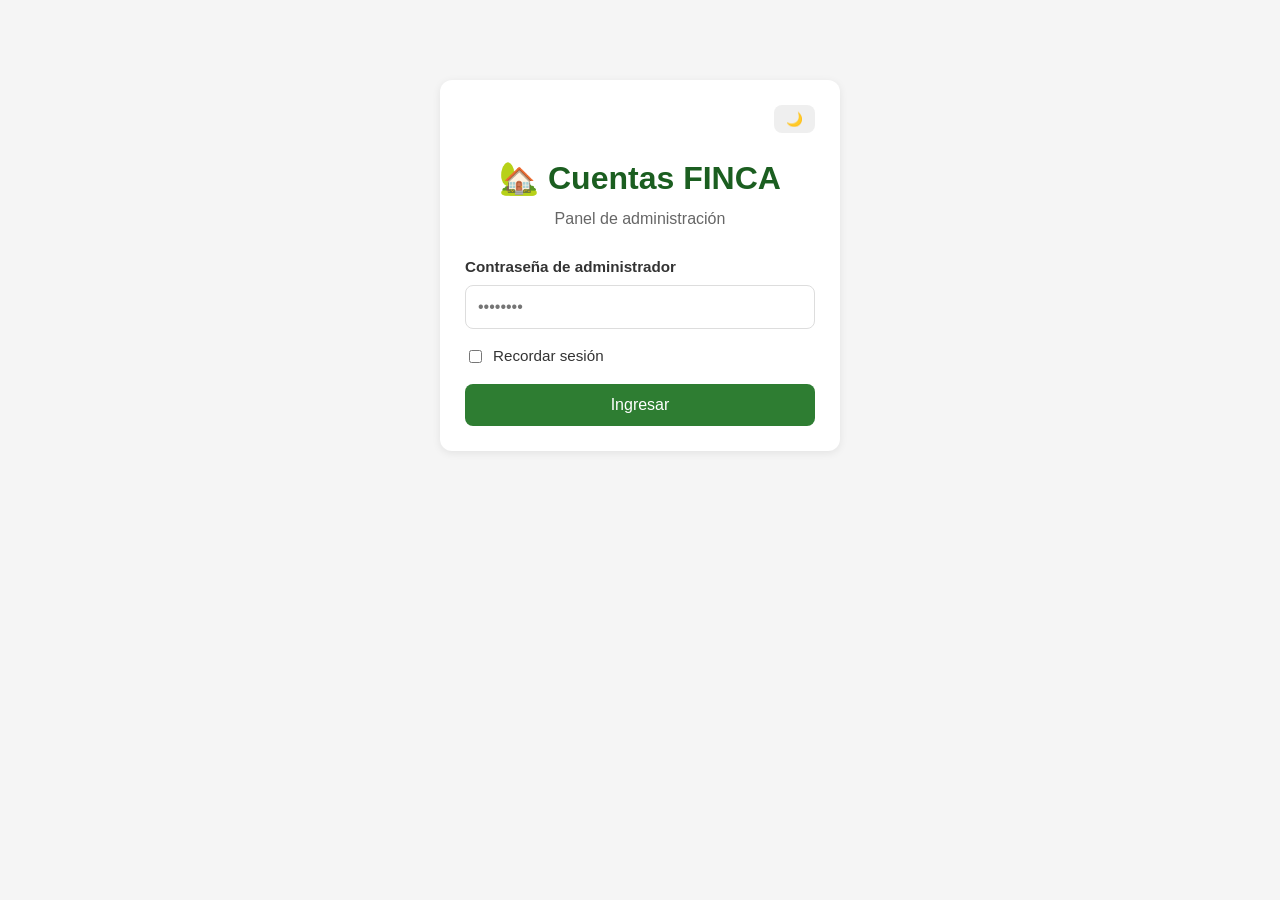
<file: index.html>
<!DOCTYPE html>
<html lang="es">
<head>
  <meta charset="UTF-8">
  <meta name="viewport" content="width=device-width, initial-scale=1.0">
  <title>Cuentas FINCA - Administrador</title>
  <link rel="stylesheet" href="css/styles.css?v=5">
</head>
<body>
  <div class="container">
    <div class="card login-card">
      <div style="display:flex; justify-content:flex-end;">
        <button id="themeToggle" class="btn btn-small" aria-label="Cambiar tema">🌙</button>
      </div>
      <h1>🏡 Cuentas FINCA</h1>
      <p class="subtitle">Panel de administración</p>

      <form id="adminLoginForm">
        <div class="form-group">
          <label for="adminPassword">Contraseña de administrador</label>
          <input type="password" id="adminPassword" required placeholder="••••••••">
        </div>
        <div class="form-group" style="text-align:left; display:flex; align-items:center; gap:8px;">
          <input type="checkbox" id="rememberMe" style="width:auto;">
          <label for="rememberMe" style="margin:0; font-weight:normal;">Recordar sesión</label>
        </div>
        <button type="submit" class="btn btn-primary btn-block">Ingresar</button>
      </form>

      <div id="message" class="message hidden" aria-live="polite"></div>
    </div>
  </div>

  <script type="module">
    import { initTheme } from "./js/utils.js";
    initTheme(document.getElementById("themeToggle"));
  </script>
  <script type="module" src="js/auth.js?v=5"></script>
</body>
</html>
</file>
<file: css/styles.css>
:root {
  --primary: #2e7d32;
  --primary-dark: #1b5e20;
  --danger: #c62828;
  --bg: #f5f5f5;
  --card: #ffffff;
  --text: #333333;
  --text-light: #666666;
  --border: #dddddd;
}

* {
  box-sizing: border-box;
}

body {
  margin: 0;
  font-family: -apple-system, BlinkMacSystemFont, "Segoe UI", Roboto, Oxygen, Ubuntu, sans-serif;
  background-color: var(--bg);
  color: var(--text);
  line-height: 1.5;
}

.container {
  max-width: 900px;
  margin: 0 auto;
  padding: 20px;
}

/* Login */
.login-card {
  max-width: 400px;
  margin: 60px auto;
  text-align: center;
}

h1 {
  margin-bottom: 5px;
  color: var(--primary-dark);
}

.subtitle {
  color: var(--text-light);
  margin-top: 0;
  margin-bottom: 25px;
}

/* Cards */
.card {
  background: var(--card);
  border-radius: 12px;
  padding: 25px;
  box-shadow: 0 2px 8px rgba(0,0,0,0.08);
  margin-bottom: 20px;
}

.card h2 {
  margin-top: 0;
  color: var(--primary-dark);
}

/* Forms */
.form-group {
  margin-bottom: 16px;
  text-align: left;
}

label {
  display: block;
  font-weight: 600;
  margin-bottom: 6px;
  font-size: 0.95rem;
}

input, select, textarea {
  width: 100%;
  padding: 12px;
  border: 1px solid var(--border);
  border-radius: 8px;
  font-size: 1rem;
}

input:focus, select:focus, textarea:focus {
  outline: none;
  border-color: var(--primary);
}

textarea {
  resize: vertical;
  min-height: 80px;
}

/* Buttons */
.btn {
  display: inline-block;
  padding: 12px 18px;
  border: none;
  border-radius: 8px;
  font-size: 1rem;
  cursor: pointer;
  text-decoration: none;
  transition: background 0.2s;
}

.btn-block {
  width: 100%;
}

.btn-primary {
  background-color: var(--primary);
  color: white;
}

.btn-primary:hover {
  background-color: var(--primary-dark);
}

.btn-danger {
  background-color: var(--danger);
  color: white;
}

.btn-danger:hover {
  background-color: #a31f1f;
}

.btn-small {
  padding: 6px 12px;
  font-size: 0.85rem;
}

/* Messages */
.message {
  margin-top: 15px;
  padding: 12px;
  border-radius: 8px;
  font-size: 0.95rem;
}

.message.error {
  background-color: #ffebee;
  color: var(--danger);
}

.message.info {
  background-color: #e8f5e9;
  color: var(--primary-dark);
}

.message.success {
  background-color: #e8f5e9;
  color: var(--primary-dark);
}

/* Header */
.header {
  display: flex;
  justify-content: space-between;
  align-items: center;
  flex-wrap: wrap;
  gap: 10px;
  margin-bottom: 20px;
}

.header h1 {
  margin: 0;
}

.user-info {
  color: var(--text-light);
  font-size: 0.9rem;
}

/* Tables */
.table-responsive {
  overflow-x: auto;
}

table {
  width: 100%;
  border-collapse: collapse;
  margin-top: 10px;
}

th, td {
  padding: 12px;
  text-align: left;
  border-bottom: 1px solid var(--border);
}

th {
  background-color: #f0f0f0;
  font-weight: 600;
}

tr:hover {
  background-color: #fafafa;
}

/* Lists */
.worker-list {
  list-style: none;
  padding: 0;
  margin: 0;
}

.worker-item {
  display: flex;
  justify-content: space-between;
  align-items: center;
  padding: 15px;
  border: 1px solid var(--border);
  border-radius: 8px;
  margin-bottom: 10px;
  cursor: pointer;
  transition: background 0.2s;
}

.worker-item:hover {
  background-color: #f0f8f0;
}

.worker-name {
  font-weight: 600;
}

.worker-balance {
  color: var(--primary-dark);
  font-weight: 700;
  font-size: 1.1rem;
}

/* Modal */
.modal-overlay {
  position: fixed;
  top: 0;
  left: 0;
  width: 100%;
  height: 100%;
  background: rgba(0,0,0,0.5);
  display: none;
  justify-content: center;
  align-items: center;
  z-index: 1000;
  padding: 20px;
}

.modal-overlay.active {
  display: flex;
}

.modal {
  background: white;
  border-radius: 12px;
  width: 100%;
  max-width: 500px;
  max-height: 90vh;
  overflow-y: auto;
  padding: 25px;
}

.modal-header {
  display: flex;
  justify-content: space-between;
  align-items: center;
  margin-bottom: 20px;
}

.modal-header h2 {
  margin: 0;
}

.close-btn {
  background: none;
  border: none;
  font-size: 1.5rem;
  cursor: pointer;
  color: var(--text-light);
}

/* Utilities */
.hidden {
  display: none !important;
}

.text-right {
  text-align: right;
}

.balance-big {
  font-size: 2rem;
  font-weight: 700;
  color: var(--primary-dark);
}

/* Responsive */
@media (max-width: 600px) {
  .container {
    padding: 10px;
  }
  
  .card {
    padding: 18px;
  }
  
  .worker-item {
    flex-direction: column;
    align-items: flex-start;
    gap: 8px;
  }
  
  .advance-actions {
    white-space: nowrap;
  }
}

/* Botones con spinner */
.btn-loading {
  position: relative;
  color: transparent !important;
  pointer-events: none;
}

.btn-loading::after {
  content: "";
  position: absolute;
  top: 50%;
  left: 50%;
  width: 16px;
  height: 16px;
  margin: -8px 0 0 -8px;
  border: 2px solid rgba(255, 255, 255, 0.6);
  border-top-color: transparent;
  border-radius: 50%;
  animation: btn-spin 0.7s linear infinite;
}

@keyframes btn-spin {
  to { transform: rotate(360deg); }
}

.advance-actions {
  display: flex;
  gap: 6px;
  justify-content: flex-end;
}

.advance-actions .btn {
  padding: 4px 8px;
  font-size: 0.8rem;
}

/* Modo oscuro */
[data-theme="dark"] {
  --primary: #66bb6a;
  --primary-dark: #81c784;
  --danger: #ef5350;
  --bg: #121212;
  --card: #1e1e1e;
  --text: #e0e0e0;
  --text-light: #a0a0a0;
  --border: #333333;
}

[data-theme="dark"] body {
  background-color: var(--bg);
  color: var(--text);
}

[data-theme="dark"] th {
  background-color: #2a2a2a;
}

[data-theme="dark"] tr:hover {
  background-color: #2a2a2a;
}

[data-theme="dark"] .message.error {
  background-color: #4a1f1f;
  color: #ef9a9a;
}

[data-theme="dark"] .message.info,
[data-theme="dark"] .message.success {
  background-color: #1f3a23;
  color: #a5d6a7;
}

[data-theme="dark"] input,
[data-theme="dark"] select,
[data-theme="dark"] textarea {
  background-color: #2a2a2a;
  color: var(--text);
  border-color: #444;
}

[data-theme="dark"] .worker-item:hover {
  background-color: #2a2a2a;
}

[data-theme="dark"] tfoot tr {
  background-color: #2a2a2a !important;
}
</file>
